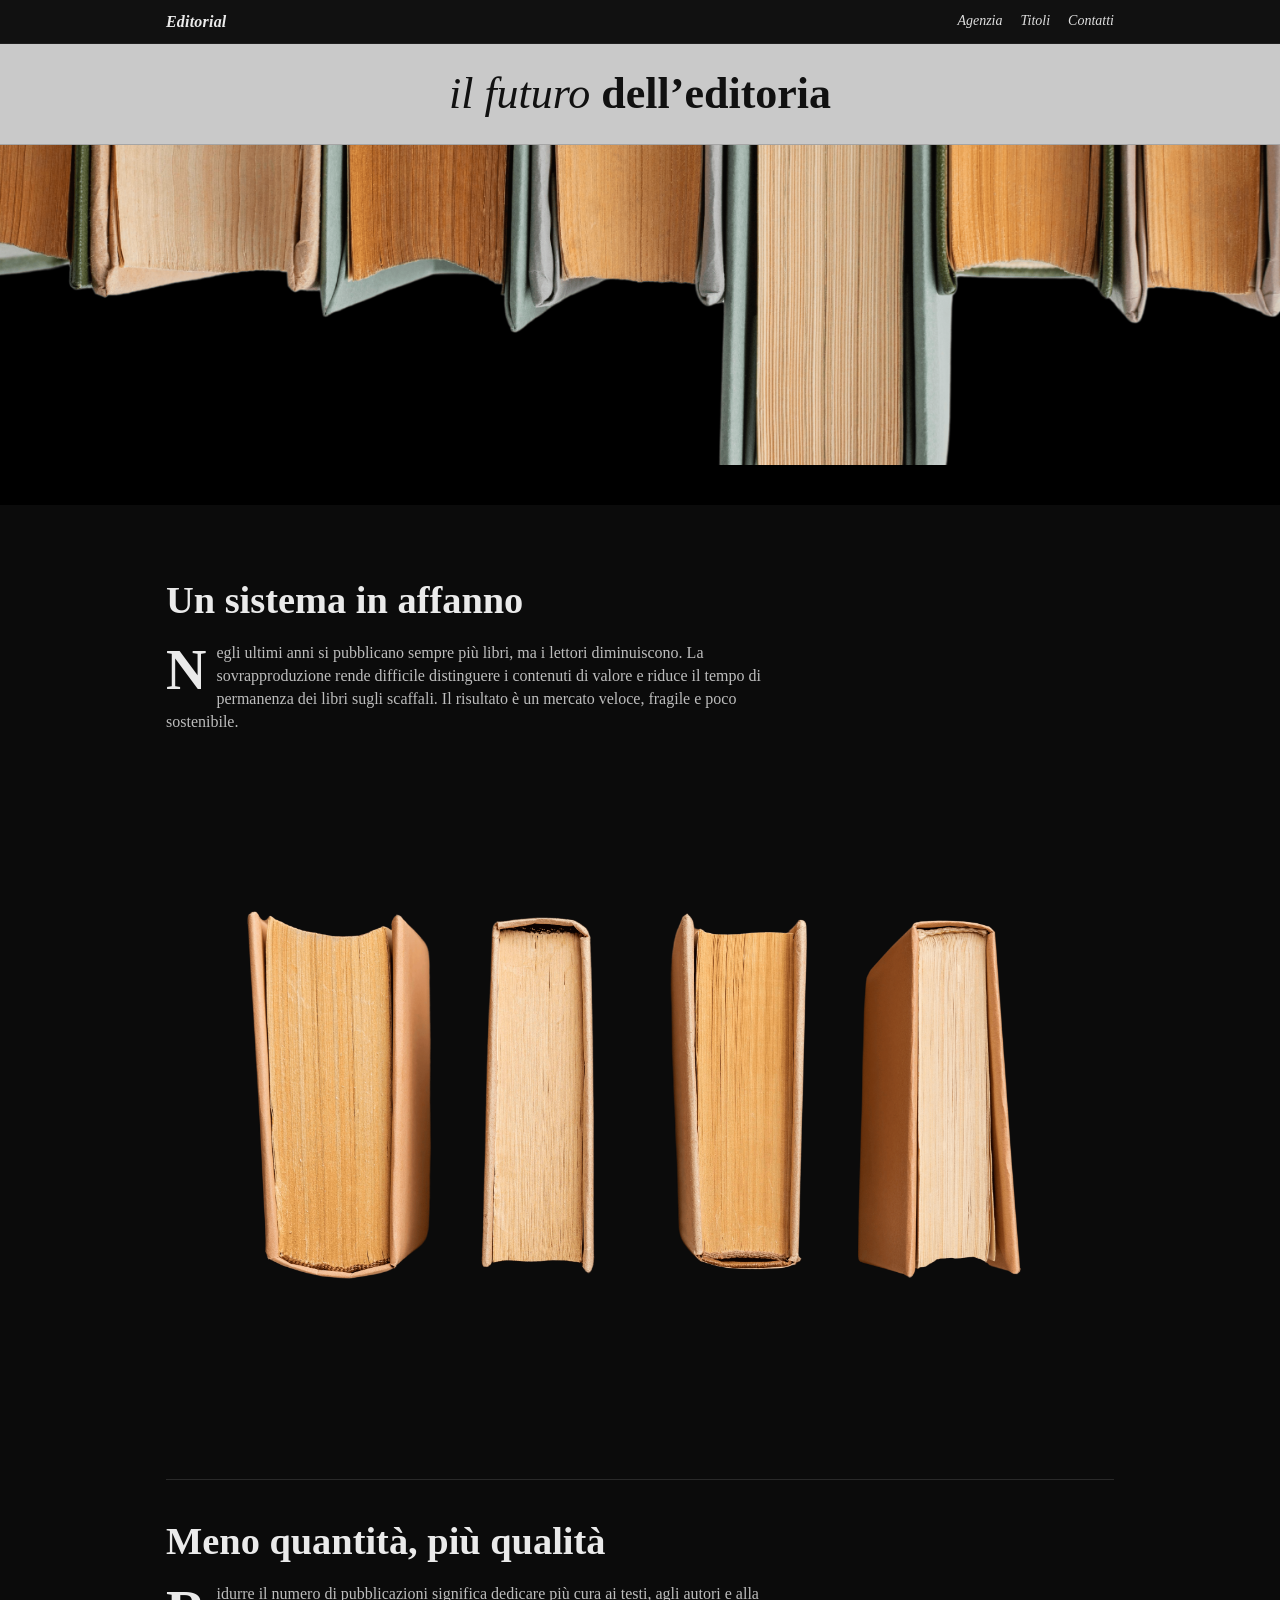
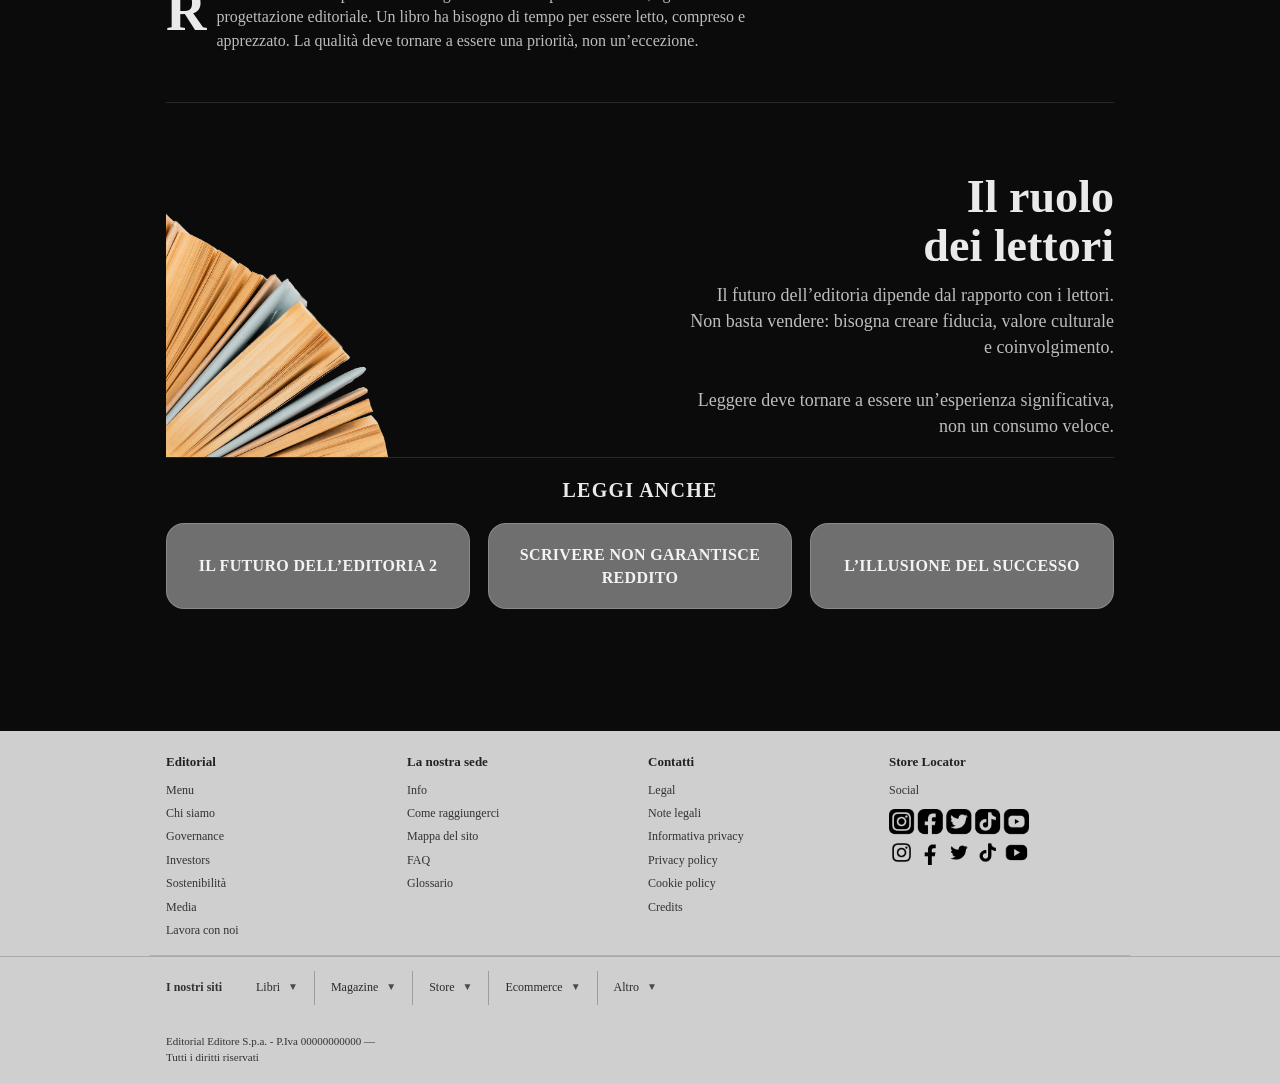
<file: index.html>
<!doctype html>
<html lang="it">
<head>
  <meta charset="utf-8" />
  <meta name="viewport" content="width=device-width, initial-scale=1" />
  <title>Editorial — Il futuro dell’editoria</title>
  <link rel="stylesheet" href="style.css">
</head>

<body>

  <header class="topbar">
    <div class="topbar__inner">
      <div class="brand"><a href="#">Editorial</a></div>
      <nav class="nav" aria-label="Menu principale">
        <a href="#agenzia">Agenzia</a>
        <a href="#titoli">Titoli</a>
        <a href="#contatti">Contatti</a>
      </nav>
    </div>
  </header>

  <section class="title-strip">
    <div class="title-strip__inner">
      <h1><em>il futuro</em> dell’editoria</h1>
    </div>
  </section>

  <section class="hero">
    <img class="hero__img" src="hero.png" alt="Libri appesi (hero)" />
  </section>

  <main class="wrap">

    <section class="section" id="titoli">
      <h2>Un sistema in affanno</h2>
      <p class="dropcap">
        Negli ultimi anni si pubblicano sempre più libri, ma i lettori diminuiscono.
        La sovrapproduzione rende difficile distinguere i contenuti di valore e riduce
        il tempo di permanenza dei libri sugli scaffali.
        Il risultato è un mercato veloce, fragile e poco sostenibile.
      </p>

      <div class="inline-image">
        <img src="book-row.png" alt="Libri in piedi" />
      </div>
    </section>

    <section class="section">
      <h2>Meno quantità, più qualità</h2>
      <p class="dropcap">
        Ridurre il numero di pubblicazioni significa dedicare più cura ai testi,
        agli autori e alla progettazione editoriale.
        Un libro ha bisogno di tempo per essere letto, compreso e apprezzato.
        La qualità deve tornare a essere una priorità, non un’eccezione.
      </p>
    </section>

    <section class="section section-readers">
      <div class="readers">
        <div class="readers__img">
          <img class="readers__imgEl" src="diagonal.png" alt="Libri disposti in diagonale" />
        </div>

        <div class="readers__text">
          <h2>Il ruolo<br/>dei lettori</h2>
          <p>
            Il futuro dell’editoria dipende dal rapporto con i lettori.<br/>
            Non basta vendere: bisogna creare fiducia, valore culturale e coinvolgimento.<br/><br/>
            Leggere deve tornare a essere un’esperienza significativa,
            non un consumo veloce.
          </p>
        </div>
      </div>
    </section>

    <section class="section also" aria-label="Leggi anche">
      <h3>LEGGI ANCHE</h3>
      <div class="cards">
        <a class="card" href="#">Il futuro dell’editoria 2</a>
        <a class="card" href="#">Scrivere non garantisce reddito</a>
        <a class="card" href="#">L’illusione del successo</a>
      </div>
    </section>

  </main>

  <footer id="contatti">
    <div class="footer__inner">
      <div class="footer-col">
        <h4>Editorial</h4>
        <a href="#">Menu</a>
        <a href="#">Chi siamo</a>
        <a href="#">Governance</a>
        <a href="#">Investors</a>
        <a href="#">Sostenibilità</a>
        <a href="#">Media</a>
        <a href="#">Lavora con noi</a>
      </div>

      <div class="footer-col" id="agenzia">
        <h4>La nostra sede</h4>
        <a href="#">Info</a>
        <a href="#">Come raggiungerci</a>
        <a href="#">Mappa del sito</a>
        <a href="#">FAQ</a>
        <a href="#">Glossario</a>
      </div>

      <div class="footer-col">
        <h4>Contatti</h4>
        <a href="#">Legal</a>
        <a href="#">Note legali</a>
        <a href="#">Informativa privacy</a>
        <a href="#">Privacy policy</a>
        <a href="#">Cookie policy</a>
        <a href="#">Credits</a>
      </div>

      <div class="footer-col">
        <h4>Store Locator</h4>
        <a href="#">Social</a>
        <div class="social" aria-label="Social">
          <img src="social.png" alt="Social media" class="social-img">
        </div>
      </div>
    </div>

    <div class="footer-sites">
      <div class="footer-sites__inner">
        <div class="footer-sites__label">I nostri siti</div>
        <div class="footer-sites__menus" aria-label="I nostri siti">
          <div class="site-dd">Libri <span class="caret">▼</span></div>
          <div class="site-dd">Magazine <span class="caret">▼</span></div>
          <div class="site-dd">Store <span class="caret">▼</span></div>
          <div class="site-dd">Ecommerce <span class="caret">▼</span></div>
          <div class="site-dd">Altro <span class="caret">▼</span></div>
        </div>
      </div>
    </div>

    <div class="footer__bottom">
      <h6>Editorial Editore S.p.a. - P.Iva 00000000000 —<br/>Tutti i diritti riservati</h6>
    </div>
  </footer>

</body>
</html>
</file>
<file: style.css>
:root {
  --bg: #0b0b0b;
  --ink: #eaeaea;
  --muted: #bdbdbd;
  --line: rgba(255, 255, 255, .12);
  --topbar: #111;
  --paper: #c9c9c9;
  --footer: #cfcfcf;
  --footer-ink: #222;
  --radius: 18px;
  --max: 980px;
}

* {
  box-sizing: border-box;
}

body {
  margin: 0;
  font-family: Georgia, "Times New Roman", Times, serif;
  color: var(--ink);
  background: var(--bg);
  line-height: 1.45;
}

a {
  color: inherit;
  text-decoration: none;
}

a:hover {
  text-decoration: underline;
}

.topbar {
  background: var(--topbar);
  border-bottom: 1px solid rgba(255, 255, 255, .06);
}

.topbar__inner {
  max-width: var(--max);
  margin: 0 auto;
  padding: 10px 16px;
  display: flex;
  align-items: center;
  justify-content: space-between;
  gap: 16px;
}

.brand {
  font-style: italic;
  font-weight: 600;
  letter-spacing: .2px;
}

.nav {
  display: flex;
  gap: 18px;
  font-style: italic;
  font-size: 14px;
  opacity: .95;
}

.title-strip {
  background: var(--paper);
  color: #111;
  border-bottom: 1px solid rgba(0, 0, 0, .18);
}

.title-strip__inner {
  max-width: var(--max);
  margin: 0 auto;
  padding: 18px 16px;
  text-align: center;
}

.title-strip h1 {
  margin: 0;
  font-size: clamp(28px, 4vw, 44px);
  font-weight: 700;
}

.title-strip h1 em {
  font-style: italic;
  font-weight: 500;
}

.hero {
  background: #000;
  padding-bottom: 40px;
}

.hero__img {
  width: 100%;
  height: min(320px, 38vh);
  object-fit: cover;
  display: block;
  transform: rotate(180deg);
}

.wrap {
  max-width: var(--max);
  margin: 0 auto;
  padding: 34px 16px 60px;
}

.section {
  padding: 34px 0;
}

.section + .section {
  border-top: 1px solid var(--line);
}

h2 {
  margin: 0 0 12px;
  font-size: clamp(28px, 3vw, 40px);
  font-weight: 700;
}

.dropcap {
  margin-top: 12px;
  color: var(--muted);
  max-width: 80ch;
}

.dropcap::first-letter {
  float: left;
  font-size: 56px;
  line-height: 0.9;
  padding-right: 10px;
  padding-top: 4px;
  color: var(--ink);
  font-weight: 700;
}

.inline-image {
  margin: 40px 0;
}

.inline-image img {
  width: 100%;
  display: block;
  border-radius: 0;
  border: 0;
}

.section-readers {
  padding: 46px 0 0;
}

.readers {
  display: grid;
  grid-template-columns: 1fr 1fr;
  gap: 24px;
  align-items: end;
}

.readers__img {
  overflow: visible;
}

.readers__imgEl {
  width: 100%;
  height: auto;
  display: block;
  object-fit: contain;
  border: 0;
  border-radius: 0;
  background: transparent;
  transform: scaleX(-1);
}

.readers__text {
  text-align: right;
  padding-bottom: 18px;
}

.readers__text h2 {
  margin: 0 0 12px;
  font-size: clamp(32px, 3.6vw, 52px);
  line-height: 1.05;
}

.readers__text p {
  margin: 0;
  color: var(--muted);
  max-width: 48ch;
  margin-left: auto;
  font-size: 18px;
}

.also {
  padding-top: 18px;
  text-align: center;
}

.also h3 {
  margin: 0 0 18px;
  letter-spacing: .06em;
  font-size: 20px;
  font-weight: 700;
}

.cards {
  display: grid;
  grid-template-columns: repeat(3, 1fr);
  gap: 18px;
}

.card {
  background: #6f6f6f;
  color: #f3f3f3;
  border-radius: var(--radius);
  padding: 18px 16px;
  min-height: 86px;
  display: flex;
  align-items: center;
  justify-content: center;
  text-align: center;
  font-weight: 700;
  text-transform: uppercase;
  letter-spacing: .02em;
  border: 1px solid rgba(255, 255, 255, .18);
}

.card:hover {
  filter: brightness(1.06);
  text-decoration: none;
}

footer {
  background: var(--footer);
  color: var(--footer-ink);
  margin-top: 28px;
}

.footer__inner {
  max-width: var(--max);
  margin: 0 auto;
  padding: 22px 16px 10px;
  display: grid;
  grid-template-columns: repeat(4, 1fr);
  gap: 16px;
  border-bottom: 1px solid rgba(0, 0, 0, .15);
}

.footer-col h4 {
  margin: 0 0 10px;
  font-size: 13px;
  font-weight: 700;
}

.footer-col a {
  display: block;
  font-size: 12px;
  opacity: .9;
  margin: 6px 0;
}

.social {
  margin-top: 10px;
}

.social-img {
  width: 140px;
  max-width: 100%;
  height: auto;
  display: block;
}

.footer-sites {
  background: var(--footer);
  color: var(--footer-ink);
  border-top: 1px solid rgba(0, 0, 0, .18);
}

.footer-sites__inner {
  max-width: var(--max);
  margin: 0 auto;
  padding: 14px 16px;
  display: flex;
  flex-direction: row;
  align-items: center;
  justify-content: flex-start;
  gap: 18px;
}

.footer-sites__label {
  flex: 0 0 auto;
  white-space: nowrap;
  font-weight: 700;
  font-size: 12px;
  opacity: .9;
}

.footer-sites__menus {
  flex: 1 1 auto;
  display: flex;
  flex-direction: row;
  align-items: center;
  justify-content: flex-start;
  flex-wrap: nowrap;
  gap: 0;
  min-width: 0;
}

.site-dd {
  display: inline-flex;
  align-items: center;
  padding: 8px 16px;
  font-size: 12px;
  opacity: .95;
  white-space: nowrap;
  user-select: none;
  cursor: default;
}

.site-dd + .site-dd {
  border-left: 1px solid rgba(0, 0, 0, .25);
}

.site-dd .caret {
  margin-left: 8px;
  font-size: 10px;
  opacity: .8;
  position: relative;
  top: -1px;
}

.footer__bottom {
  max-width: var(--max);
  margin: 0 auto;
  padding: 14px 16px 18px;
  font-size: 11px;
  opacity: .9;
}

.footer__bottom h6 {
  margin: 0;
  font-weight: 400;
  font-size: 11px;
  line-height: 1.5;
}

@media (max-width: 820px) {
  .nav { gap: 12px; }
  .cards { grid-template-columns: 1fr; }
  .footer__inner { grid-template-columns: repeat(2, 1fr); }

  .readers {
    grid-template-columns: 1fr 1fr;
    gap: 14px;
  }
  .readers__text {
    padding-bottom: 10px;
    text-align: right;
  }
  .readers__text p {
    font-size: 16px;
  }

  .footer-sites__inner {
    flex-direction: column;
    align-items: flex-start;
    gap: 8px;
  }
  .footer-sites__menus {
    width: 100%;
    flex-wrap: wrap;
    border-top: 1px solid rgba(0, 0, 0, .12);
    padding-top: 8px;
  }
  .site-dd + .site-dd {
    border-left: none;
  }
  .site-dd {
    padding: 8px 12px;
  }
}
</file>
